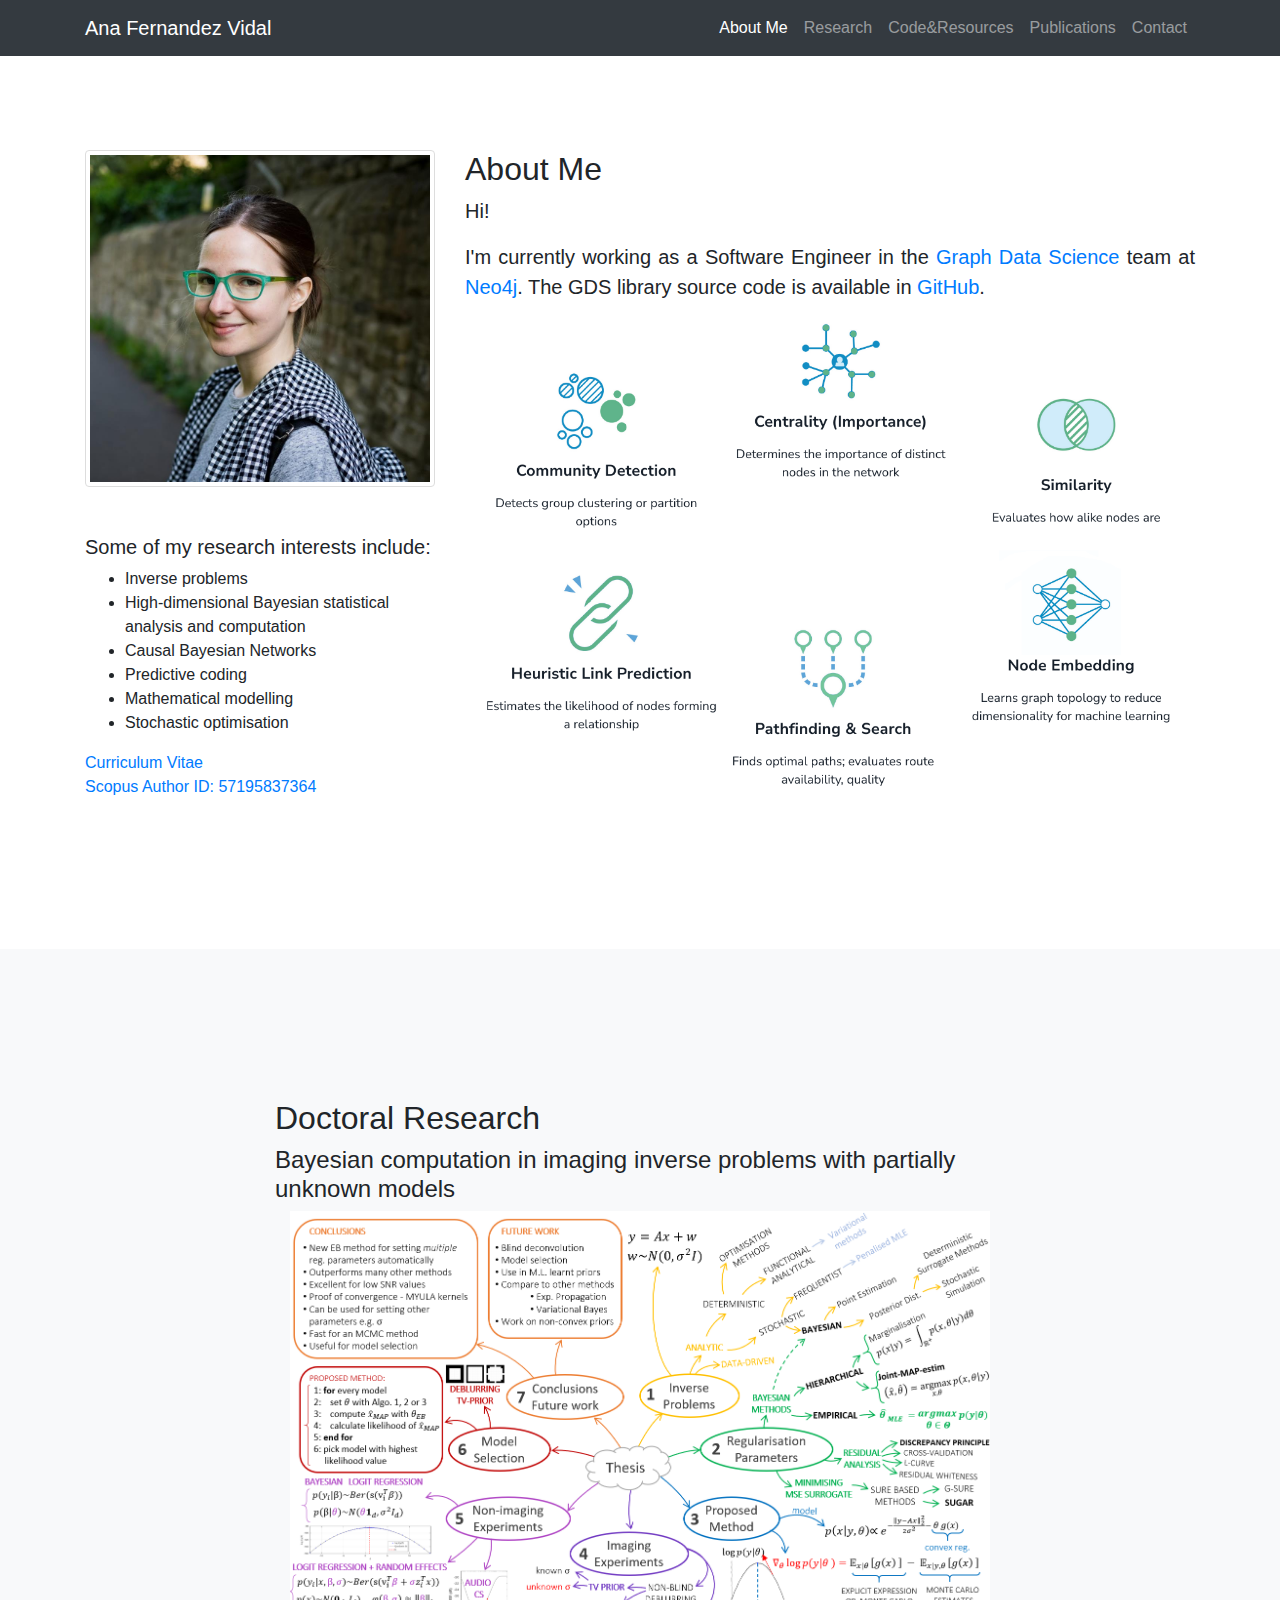
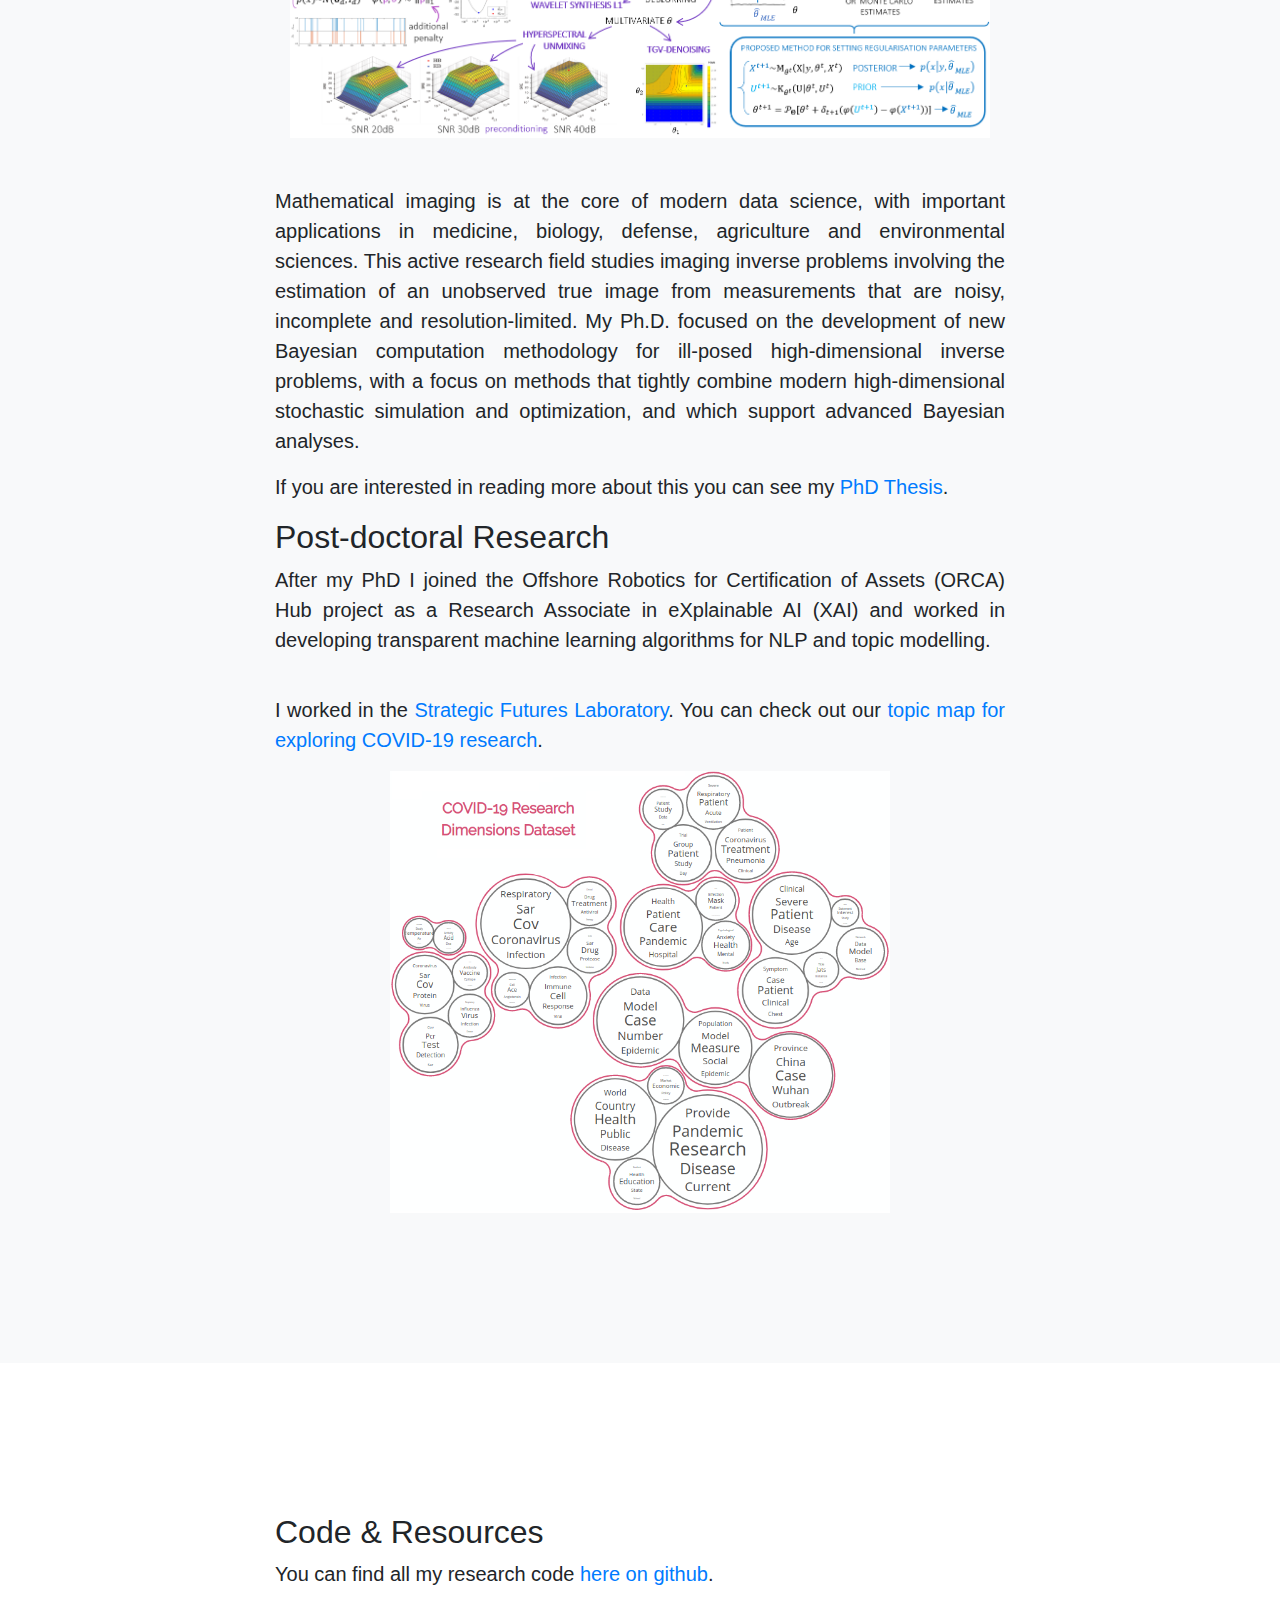
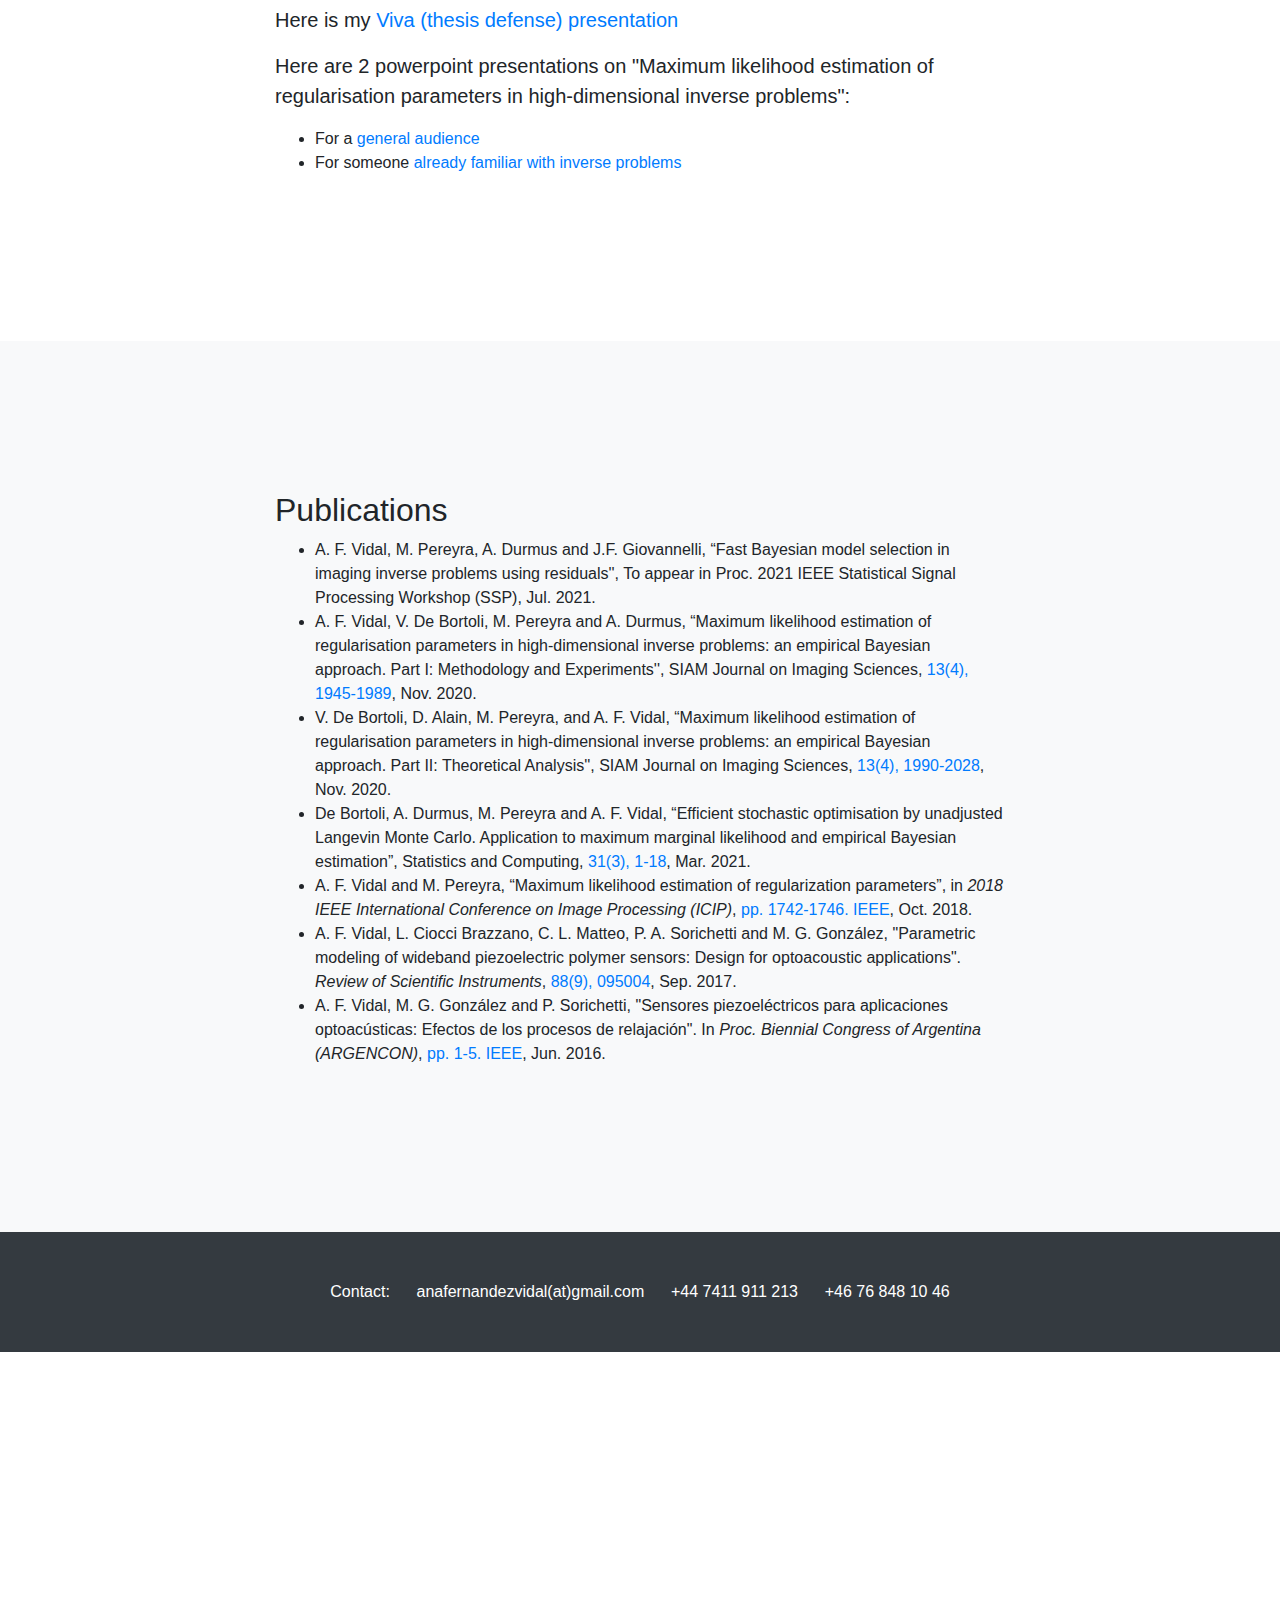
<file: index.html>
<!DOCTYPE html>
<html lang="en">

<style>
.parallax { 

  background-image: url("img_parallax.jpg");


  height: 500px; 


  background-attachment: fixed;
  background-position: center;
  background-repeat: no-repeat;
  background-size: cover;
}
</style>
<head>
  <meta name="google-site-verification" content="Vj49PSkaZEaC0ADnSQlw0GETddYPhNxTga0A9SME7OY" />
  <meta charset="utf-8">
  <meta name="viewport" content="width=device-width, initial-scale=1, shrink-to-fit=no">
  <meta name="description" content="">
  <meta name="author" content="">

  <title>Ana Fernandez Vidal</title>

  <!-- Bootstrap core CSS -->
  <link href="vendor/bootstrap/css/bootstrap.min.css" rel="stylesheet">

  <!-- Custom styles for this template -->
  <link href="css/scrolling-nav.css" rel="stylesheet">

</head>

<body id="page-top">

  <!-- Navigation -->
  <nav class="navbar navbar-expand-lg navbar-dark bg-dark fixed-top" id="mainNav">
    <div class="container">
      <a class="navbar-brand js-scroll-trigger" href="#page-top">Ana Fernandez Vidal</a>
      <button class="navbar-toggler" type="button" data-toggle="collapse" data-target="#navbarResponsive" aria-controls="navbarResponsive" aria-expanded="false" aria-label="Toggle navigation">
        <span class="navbar-toggler-icon"></span>
      </button>
      <div class="collapse navbar-collapse" id="navbarResponsive">
        <ul class="navbar-nav ml-auto">
          <li class="nav-item">
            <a class="nav-link js-scroll-trigger" href="#aboutme">About Me</a>
          </li>
          <li class="nav-item">
            <a class="nav-link js-scroll-trigger" href="#phdproject">Research</a>
          </li>
          <li class="nav-item">
            <a class="nav-link js-scroll-trigger" href="#code">Code&Resources</a>
          </li>
          <li class="nav-item">
            <a class="nav-link js-scroll-trigger" href="#publications">Publications</a>
          </li>
          <li class="nav-item">
            <a class="nav-link js-scroll-trigger" href="#contact">Contact</a>
          </li>
        </ul>
      </div>
    </div>
  </nav>
</div>
    <!-- <header class="bg-primary text-white">          
		<div class="container-fluid full">
			<img class='img-responsive' src="img/edin.jpg"  />  
		</div>
  </header> -->

  <section id="aboutme">
    <div class="container">
      <div class="row">
        <div class="col-lg-4 mx-auto">
          <img src="img/profile.jpg" class="img-thumbnail"  alt="Ana"><!-- style="width:100%" -->
          <br />	
          <br />	
          <br />	
          <h5>Some of my research interests include:</h5>
          <ul>

            <li>Inverse problems</li>
            <li>High-dimensional Bayesian statistical analysis and computation</li>	
            <li>Causal Bayesian Networks</li>
            <li>Predictive coding</li>
            <li>Mathematical modelling</li>
            <li>Stochastic optimisation</li>



          </ul>
          <a href="cvanafvidal.pdf" target="_blank">Curriculum Vitae</a>
          <br />			 
          <a href="http://www.scopus.com/inward/authorDetails.url?authorID=57195837364&partnerID=MN8TOARS" target="_blank">Scopus Author ID: 57195837364</a>
        </div>
        <div class="col-lg-8 mx-auto">
          <h2>About Me</h2>
          <p class="lead text-justify">Hi! 
          </p>
          <p class="lead text-justify">I'm currently working as a Software Engineer in the <a href="https://neo4j.com/product/graph-data-science-library/" target="_blank">Graph Data Science</a> team at <a href="https://neo4j.com/" target="_blank">Neo4j</a>. 
            The GDS library source code is available in <a href="https://github.com/neo4j/graph-data-science" target="_blank">GitHub</a>. 
          </p>
 <a href="https://neo4j.com/docs/graph-data-science/current/algorithms/" target="_blank"><img src="img/algos.png" class="mx-auto d-block"  alt="BM"  width="700" ></a>



           <!--  <ul>
              <li>Clickable nav links that smooth scroll to page sections</li>
              <li>Responsive behavior when clicking nav links perfect for a one page website</li>
              <li>Bootstrap's scrollspy feature which highlights which section of the page you're on in the navbar</li>
              <li>Minimal custom CSS so you are free to explore your own unique design options</li>
            </ul> -->
          </div>
        </div>
      </div>
    </section>

    <section id="phdproject" class="bg-light">
      <div class="container">
        <div class="row">

          <div class="col-lg-8 mx-auto">
            <h2>Doctoral Research</h2>
            <h4>Bayesian computation in imaging inverse problems with partially unknown models</h4>
            <img src="img/mindmap_thesis.png"  class="mx-auto d-block" alt="thesis"  width="700" >
            <br />	
            <br />	
            <p class="lead text-justify">Mathematical imaging is at the core of modern data science, 
             with important applications in medicine, biology, defense, agriculture and environmental sciences. 
             This active research field studies imaging inverse problems involving the estimation of an unobserved true 
             image from measurements that are noisy, incomplete and resolution-limited. 
             My Ph.D. focused on the development of new Bayesian computation methodology for ill-posed high-dimensional inverse problems, with a focus on methods that tightly combine modern high-dimensional stochastic simulation 
           and optimization, and which support advanced Bayesian analyses.</p>	

           <p class="lead text-justify">If you are interested in reading more about this you can see my<a href="Ana-FVidal-phdthesis.pdf" target="_blank"> PhD Thesis</a>. </p>  


         </div>
       </div>
     </div>

     <div class="container">
      <div class="row">

        <div class="col-lg-8 mx-auto">
          <h2>Post-doctoral Research</h2>
          <p class="lead text-justify">After my PhD I joined the Offshore Robotics for Certification of Assets (ORCA) Hub project as a Research Associate in eXplainable AI (XAI) and worked in developing transparent machine learning algorithms for NLP and topic modelling.  </p>            
          
          <br />  
           <p class="lead text-justify">I worked in the <a href="https://strategicfutures.org/TopicMaps/" target="_blank">Strategic Futures Laboratory</a>. You can check out our <a href="https://strategicfutures.org/TopicMaps/COVID-19/dimensions.html" target="_blank">topic map for exploring COVID-19 research</a>. 
          </p>
          <img src="img/covid_topic_modelling.png" class="mx-auto d-block"  alt="BM"  width="500" >    
       </div>
     </div>
   </div>
 </section>
 <section id="code" >
  <div class="container">
    <div class="row">
      <div class="col-lg-8 mx-auto">
        <h2>Code & Resources</h2>
        <p class="lead">You can find all my research code <a href="https://github.com/anafvidal/research-code" target="_blank">here on github</a>.</p>
        <p class="lead"> Here is my <a href="Viva_present_2020sept_public.pptx" target="_blank"> Viva (thesis defense) presentation</a></p>
        <p class="lead"> Here are 2 powerpoint presentations on "Maximum likelihood  estimation of regularisation parameters in high-dimensional inverse problems":
          <ul>

            <li>For a <a href="Talk_EB_2020jan_non_expert_audience-public.pptx" target="_blank"> general audience</a> </li>
            <li>For someone <a href="Talk_IMA_London_EB_2019sept-public.pptx" target="_blank"> already familiar with inverse problems</a> </li>       

          </ul>
        </p>
      </div>
    </div>
  </div>
</section>

<section id="publications" class="bg-light">
  <div class="container" >
    <div class="row">
      <div class="col-lg-8 mx-auto">
        <h2>Publications</h2>
        <!-- <p class="lead">Lorem ipsum dolor sit amet, consectetur adipisicing elit. Aut optio velit inventore, expedita quo laboriosam possimus ea consequatur vitae, doloribus consequuntur ex. Nemo assumenda laborum vel, labore ut velit dignissimos.</p> -->

        <ul>

          <li>A. F. Vidal, M. Pereyra, A. Durmus and J.F. Giovannelli, “Fast Bayesian model selection in imaging inverse problems using residuals'', To appear in Proc. 2021 IEEE Statistical Signal Processing Workshop (SSP), Jul. 2021.</li> 

          <li>A. F. Vidal,  V. De Bortoli, M. Pereyra and A. Durmus, “Maximum likelihood	estimation of regularisation parameters in high-dimensional inverse problems: an empirical Bayesian approach. Part I: Methodology and Experiments'', SIAM Journal on Imaging Sciences, <a href="https://epubs.siam.org/doi/pdf/10.1137/20M1339829?casa_token=qfK40pXMIPkAAAAA:C_SDKj3rW0v6yIyqpUAyq5DzyB8uqyGsl4rzMSAdMeev6ExBrpo7wpNpdQDDDNO6MJoSCS5qKA" target="_blank">13(4), 1945-1989</a>, Nov. 2020.</li>  


          <li>V. De Bortoli, D. Alain, M. Pereyra, and A. F. Vidal, “Maximum likelihood estimation of regularisation parameters in high-dimensional inverse problems: 	an empirical Bayesian approach. Part II: Theoretical Analysis'',	SIAM Journal on Imaging Sciences, <a href="https://epubs.siam.org/doi/pdf/10.1137/20M1339842?casa_token=k-Qwb5yBoc4AAAAA:NbVY2FpziuE0FerOT9olJKXicEzgkvPUv1ZlFbX9GDaWoYGy5oDRF1mLD54fqgGiBWQEle61KQ" target="_blank">13(4), 1990-2028</a>, Nov. 2020.</li>


          <li>De Bortoli, A. Durmus, M. Pereyra and A. F. Vidal, “Efficient stochastic optimisation by unadjusted Langevin Monte Carlo. Application to maximum marginal likelihood and empirical Bayesian estimation”, Statistics and Computing, <a href="https://link.springer.com/content/pdf/10.1007/s11222-020-09986-y.pdf" target="_blank">31(3), 1-18</a>,  Mar. 2021.</li>	


          <li>A. F. Vidal and M. Pereyra, “Maximum likelihood estimation of regularization parameters”, in <em>2018 IEEE International Conference on Image Processing (ICIP)</em>, <a href="https://ieeexplore.ieee.org/stamp/stamp.jsp?arnumber=8451795" target="_blank">pp. 1742-1746. IEEE</a>, Oct. 2018. 
          </li>

          <li>A. F. Vidal, L. Ciocci Brazzano, C. L. Matteo, P. A. Sorichetti and M. G. González, "Parametric
            modeling of wideband piezoelectric polymer sensors: Design for optoacoustic applications". <em>Review of
            Scientific Instruments</em>, <a href="https://aip.scitation.org/doi/pdf/10.1063/1.4986771" target="_blank">88(9), 095004</a>, Sep. 2017.
          </li>

          <li>
            A. F. Vidal, M. G. González and P. Sorichetti, "Sensores piezoeléctricos para aplicaciones optoacústicas:
            Efectos de los procesos de relajación". In <em>Proc. Biennial Congress of Argentina (ARGENCON)</em>, <a href="https://ieeexplore.ieee.org/stamp/stamp.jsp?tp=&arnumber=7585297" target="_blank">pp. 1-5. IEEE</a>, Jun. 2016.
          </li>
        </ul>
      </div>
    </div>
  </div>
</section>

<!-- FOTO FINAL -->
<div class="view intro hm-white-light jarallax" data-jarallax='{"speed": 0.8}' style="background-image: url(https://lh3.googleusercontent.com/d8S9nCWZtK96FzpmAY358SNit7xNCF-MI5kW8QUTr3i5Q3bKKq7Ty7gVEo7nmAtoYqP53mYRdZYAlL8FzGtlgXM7dU5YFE9xiBnvY4tvQB3T7CfCVTzsnsbm0lgO4PGD99kXhUI7); height: 385px;">
  <div class="full-bg-img">
    <div class="container">            
    </div>
  </div>


  <!-- Footer -->
  <footer id="contact" class="py-5 bg-dark">
    <div class="container">
      <p class="m-0 text-center text-white">Contact:  &nbsp &nbsp&nbsp anafernandezvidal(at)gmail.com &nbsp &nbsp&nbsp +44 7411 911 213 &nbsp &nbsp&nbsp +46 76 848 10 46</p>		
    </div>
    <!-- /.container -->
  </footer>





  <!-- Bootstrap core JavaScript -->
  <script src="vendor/jquery/jquery.min.js"></script>
  <script src="vendor/bootstrap/js/bootstrap.bundle.min.js"></script>

  <!-- Plugin JavaScript -->
  <script src="vendor/jquery-easing/jquery.easing.min.js"></script>

  <!-- Custom JavaScript for this theme -->
  <script src="js/scrolling-nav.js"></script>

</body>

</html>
</file>
<file: css/scrolling-nav.css>
/*!
 * Start Bootstrap - Scrolling Nav (https://startbootstrap.com/template-overviews/scrolling-nav)
 * Copyright 2013-2017 Start Bootstrap
 * Licensed under MIT (https://github.com/BlackrockDigital/startbootstrap-scrolling-nav/blob/master/LICENSE)
 */

header {
  padding: 154px 0 100px;
}

@media (min-width: 992px) {
  header {
    padding: 156px 0 100px;
  }
}

section {
  padding: 150px 0;
}
</file>
